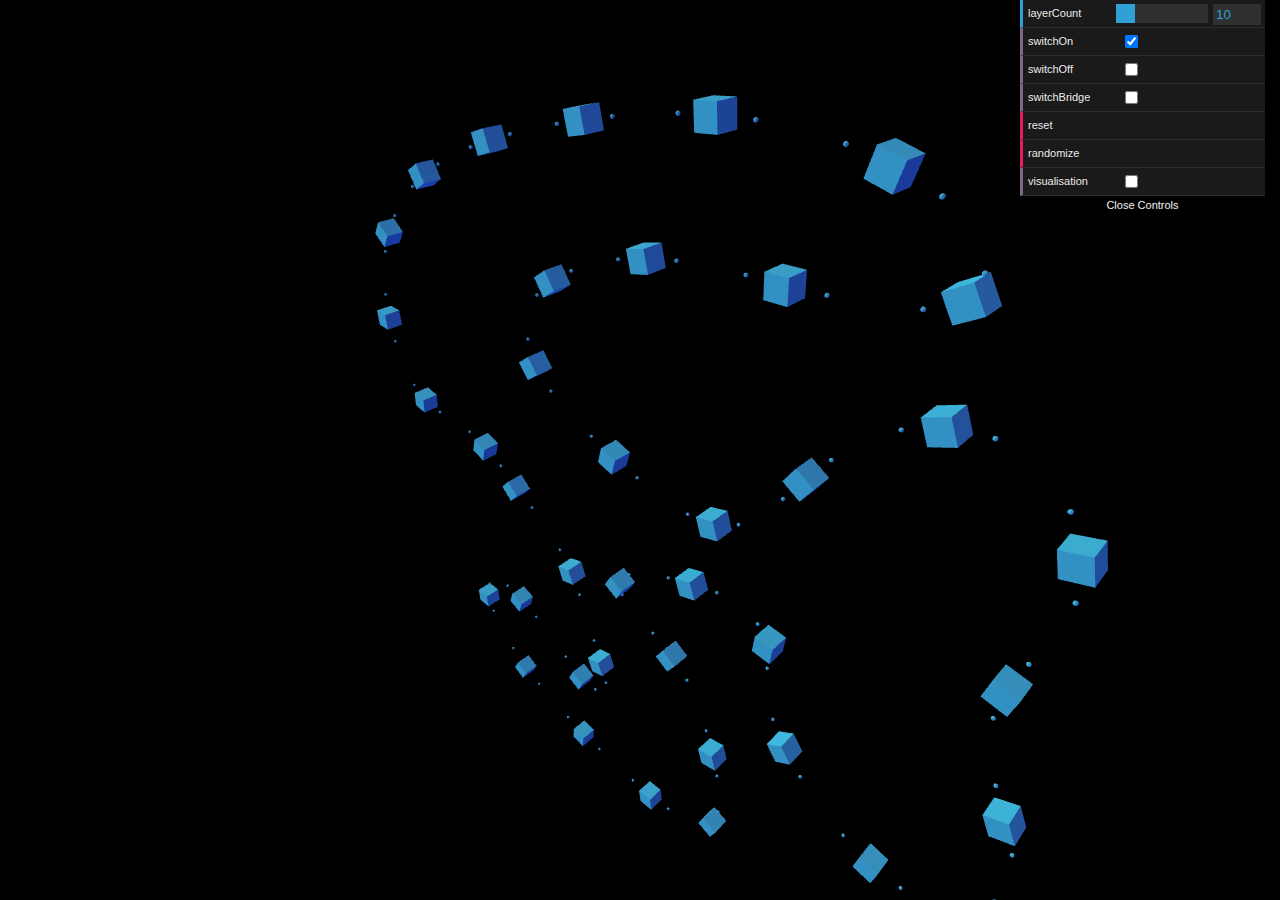
<file: index.html>
<!DOCTYPE html>
<html lang="en">
<head>

    <script src="localLibraries/dat.gui.min.js"></script>
<!--    <script src="localLibraries/Stats.min.js"></script>-->
    <script src="localLibraries/three.min.js"></script>
    <script src="localLibraries/GLTFLoader.js"></script>
    <script src="localLibraries/DRACOLoader.js"></script>
<!--    <script src="draco_decoder.js"></script>-->
    <script src="localLibraries/OrbitControls.js"></script>
    <script src="localLibraries/jsts.min.js"></script>
    
<!--    <script src='https://cdnjs.cloudflare.com/ajax/libs/three.js/r128/three.min.js'></script>-->
<!--    <script src="https://cdn.rawgit.com/mrdoob/three.js/master/examples/js/loaders/GLTFLoader.js"></script>-->
<!--    <script src="https://cdn.rawgit.com/mrdoob/three.js/master/examples/js/loaders/DRACOLoader.js"></script>-->
<!--    <script src="https://cdn.rawgit.com/mrdoob/three.js/master/examples/js/controls/OrbitControls.js"></script>-->
<!--    <link rel="stylesheet" type="text/css" href="/style.css" />-->
</head>

<body style="margin:0px;background-color:#000;color:#fff;font-family:Monospace;font-size:13px;line-height:24px;overscroll-behavior:none;">

<!--
  This is the body of the page
  Look at the elements and see how they appear in the rendered page on the right
  Each element is defined using tags, with < and > indicating where each one opens and closes
  There are elements for sections of the page, images, text, and more
  The elements include attributes referenced in the CSS for the page style
-->
    <script src="dotScript.js" defer type="module"></script>
    <script src="script.js" defer type="modules"></script>

</body>
</html>
</file>
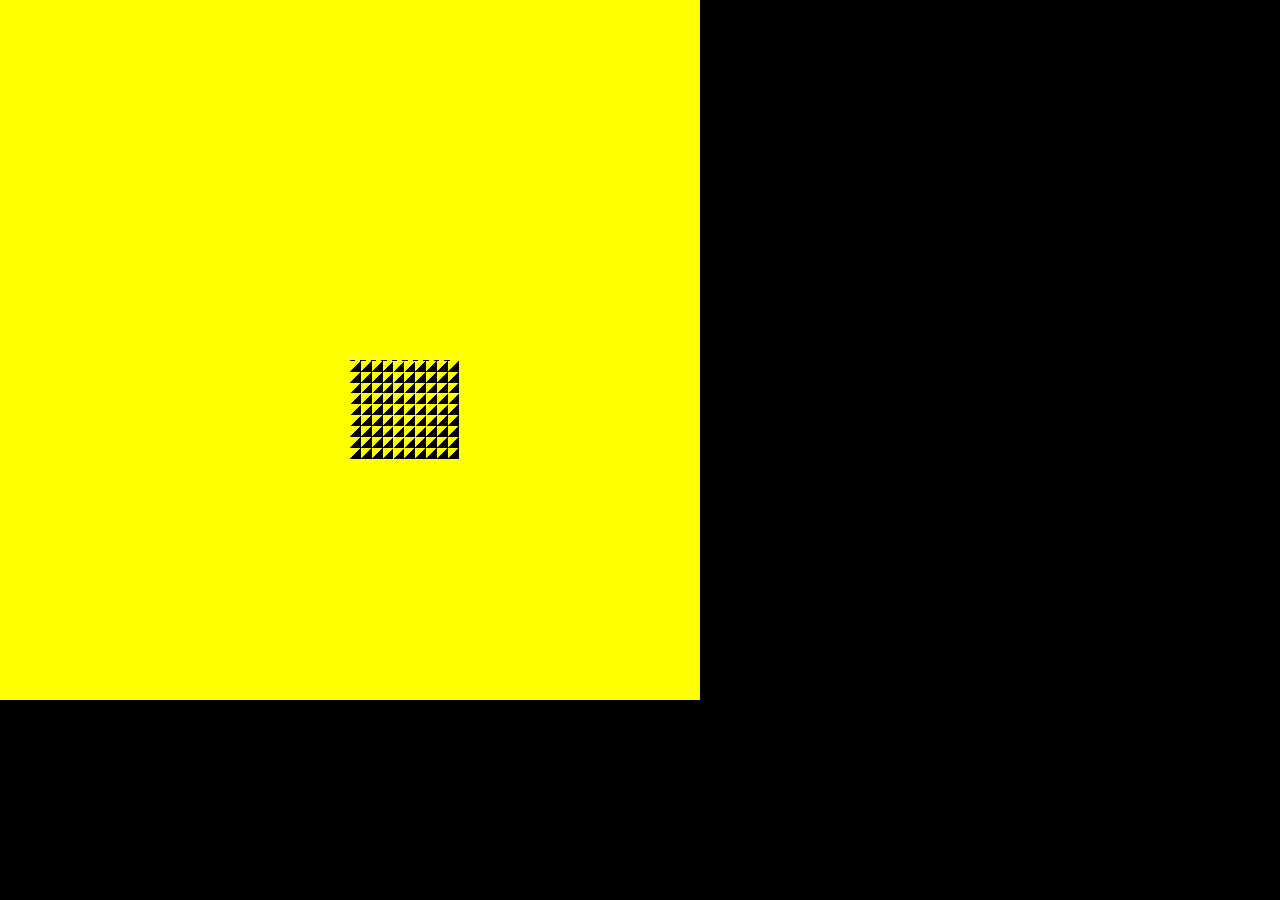
<file: testVoxelMesh.html>
<!DOCTYPE html>
<html lang="en">
<head>

    <script src="localLibraries/dat.gui.min.js"></script>
<!--    <script src="localLibraries/Stats.min.js"></script>-->
    <script src="localLibraries/three.min.js"></script>
    <script src="localLibraries/GLTFLoader.js"></script>
    <script src="localLibraries/DRACOLoader.js"></script>
<!--    <script src="draco_decoder.js"></script>-->
    <script src="localLibraries/OrbitControls.js"></script>
    <script src="localLibraries/jsts.min.js"></script>
    <script src="voxelMesh.js"></script>
    
<!--    <script src='https://cdnjs.cloudflare.com/ajax/libs/three.js/r128/three.min.js'></script>-->
<!--    <script src="https://cdn.rawgit.com/mrdoob/three.js/master/examples/js/loaders/GLTFLoader.js"></script>-->
<!--    <script src="https://cdn.rawgit.com/mrdoob/three.js/master/examples/js/loaders/DRACOLoader.js"></script>-->
<!--    <script src="https://cdn.rawgit.com/mrdoob/three.js/master/examples/js/controls/OrbitControls.js"></script>-->
<!--    <link rel="stylesheet" type="text/css" href="/style.css" />-->
</head>

<body style="margin:0px;background-color:#000;color:#fff;font-family:Monospace;font-size:13px;line-height:24px;overscroll-behavior:none;">
    <canvas id="myCanvas" width="700" height="700"></canvas>
<!--
  This is the body of the page
  Look at the elements and see how they appear in the rendered page on the right
  Each element is defined using tags, with < and > indicating where each one opens and closes
  There are elements for sections of the page, images, text, and more
  The elements include attributes referenced in the CSS for the page style
-->
    <!-- <script src="voxelMesh.js" defer type="module"></script> -->
    <script src="simpleObject.js" defer type="module"></script>

</body>
</html>
</file>
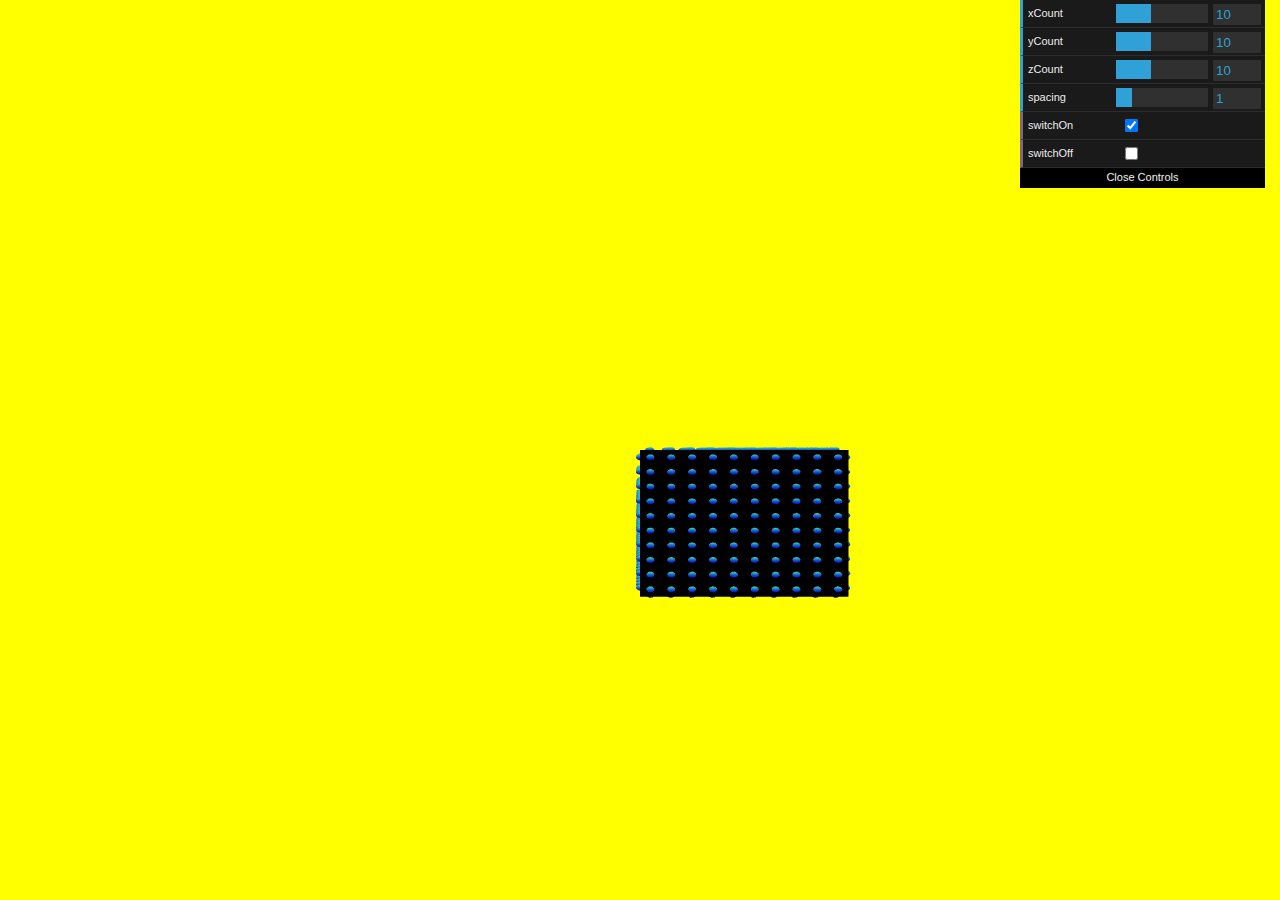
<file: voxelatedFacade/testVoxelMesh.html>
<!DOCTYPE html>
<html lang="en">
<head>

    <script src="../localLibraries/dat.gui.min.js"></script>
<!--    <script src="localLibraries/Stats.min.js"></script>-->
    <script src="../localLibraries/three.min.js"></script>
    <script src="../localLibraries/GLTFLoader.js"></script>
    <script src="../localLibraries/DRACOLoader.js"></script>
<!--    <script src="draco_decoder.js"></script>-->
    <script src="../localLibraries/OrbitControls.js"></script>
    <script src="../localLibraries/jsts.min.js"></script>
    <script src="voxelMesh.js"></script>
    
<!--    <script src='https://cdnjs.cloudflare.com/ajax/libs/three.js/r128/three.min.js'></script>-->
<!--    <script src="https://cdn.rawgit.com/mrdoob/three.js/master/examples/js/loaders/GLTFLoader.js"></script>-->
<!--    <script src="https://cdn.rawgit.com/mrdoob/three.js/master/examples/js/loaders/DRACOLoader.js"></script>-->
<!--    <script src="https://cdn.rawgit.com/mrdoob/three.js/master/examples/js/controls/OrbitControls.js"></script>-->
<!--    <link rel="stylesheet" type="text/css" href="/style.css" />-->
</head>

<body style="margin:0px;background-color:#000;color:#fff;font-family:Monospace;font-size:13px;line-height:24px;overscroll-behavior:none;">
<!--
  This is the body of the page
  Look at the elements and see how they appear in the rendered page on the right
  Each element is defined using tags, with < and > indicating where each one opens and closes
  There are elements for sections of the page, images, text, and more
  The elements include attributes referenced in the CSS for the page style
-->
    <!-- <script src="voxelMesh.js" defer type="module"></script> -->
    <script src="script.js" defer type="module"></script>
    <script src="simpleObject.js" defer type="module"></script>

</body>
</html>
</file>
<file: style.css>
/*!*******************************************************************************/
/*START Glitch hello-app default styles*/

/*The styles in this section do some minimal CSS resets, set default fonts and*/
/*colors, and handle the layout for our footer and "Remix on Glitch" button. If*/
/*you're new to CSS they may seem a little complicated, but you can scroll down*/
/*to this section's matching END comment to see page-specific styles.*/
/*******************************************************************************!*/


/*!**/
/*  The style rules specify elements by type and by attributes such as class and ID*/
/*  Each section indicates an element or elements, then lists the style properties to apply*/
/*  See if you can cross-reference the rules in this file with the elements in index.html*/
/**!*/

/*!* Our default values set as CSS variables *!*/
/*:root {*/
/*    --color-bg: #69F7BE;*/
/*    --color-text-main: #000000;*/
/*    --color-primary: #FFFF00;*/
/*    --wrapper-height: 87vh;*/
/*    --image-max-width: 300px;*/
/*    --image-margin: 3rem;*/
/*    --font-family: "HK Grotesk";*/
/*    --font-family-header: "HK Grotesk";*/
/*}*/

/*!* Basic page style resets *!*/
/** {*/
/*    box-sizing: border-box;*/
/*}*/
/*[hidden] {*/
/*    display: none !important;*/
/*}*/

/*!* Import fonts *!*/
/*@font-face {*/
/*    font-family: HK Grotesk;*/
/*    src: url("https://cdn.glitch.com/605e2a51-d45f-4d87-a285-9410ad350515%2FHKGrotesk-Regular.otf?v=1603136326027")*/
/*    format("opentype");*/
/*}*/
/*@font-face {*/
/*    font-family: HK Grotesk;*/
/*    font-weight: bold;*/
/*    src: url("https://cdn.glitch.com/605e2a51-d45f-4d87-a285-9410ad350515%2FHKGrotesk-Bold.otf?v=1603136323437")*/
/*    format("opentype");*/
/*}*/

/*!* Our remix on glitch button *!*/
/*.btn--remix {*/
/*    font-family: HK Grotesk;*/
/*    padding: 0.75rem 1rem;*/
/*    font-size: 1.1rem;*/
/*    line-height: 1rem;*/
/*    font-weight: 500;*/
/*    height: 2.75rem;*/
/*    align-items: center;*/
/*    cursor: pointer;*/
/*    background: #FFFFFF;*/
/*    border: 1px solid #000000;*/
/*    box-sizing: border-box;*/
/*    border-radius: 4px;*/
/*    text-decoration: none;*/
/*    color: #000;*/
/*    white-space: nowrap;*/
/*    margin-left: auto;*/
/*}*/
/*.btn--remix img {*/
/*    margin-right: 0.5rem;*/
/*}*/
/*.btn--remix:hover {*/
/*    background-color: #D0FFF1;*/
/*}*/

/*!* Navigation grid *!*/
/*.footer {*/
/*    display: flex;*/
/*    justify-content: space-between;*/
/*    margin: 1rem auto 0;*/
/*    padding: 1rem 0 0.75rem 0;*/
/*    width: 100%;*/
/*    flex-wrap: wrap;*/
/*    border-top: 4px solid #fff;*/
/*}*/

/*.footer a:not(.btn--remix):link,*/
/*a:not(.btn--remix):visited {*/
/*    font-family: HK Grotesk;*/
/*    font-style: normal;*/
/*    font-weight: normal;*/
/*    font-size: 1.1rem;*/
/*    color: #000;*/
/*    text-decoration: none;*/
/*    border-style: none;*/
/*}*/
/*.footer a:hover {*/
/*    background: var(--color-primary);*/
/*}*/

/*.footer .links {*/
/*    padding: 0.5rem 1rem 1.5rem;*/
/*    white-space: nowrap;*/
/*}*/

/*.divider {*/
/*    padding: 0 1rem;*/
/*}*/
/*!*******************************************************************************/
/*END Glitch hello-app default styles*/
/*******************************************************************************!*/

/*body {*/
/*    font-family: HK Grotesk;*/
/*    background-color: var(--color-bg);*/
/*}*/

/*!* Page structure *!*/
/*.wrapper {*/
/*    min-height: var(--wrapper-height);*/
/*    display: grid;*/
/*    place-items: center;*/
/*    margin: 0 1rem;*/
/*}*/
/*.content {*/
/*    display: flex;*/
/*    flex-direction: column;*/
/*    align-items: center;*/
/*    justify-content: center;*/
/*}*/

/*!* Very light scaling for our illustration *!*/
/*.title {*/
/*    color: #2800FF;*/
/*    font-family: HK Grotesk;*/
/*    font-style: normal;*/
/*    font-weight: bold;*/
/*    font-size: 100px;*/
/*    line-height: 105%;*/
/*    margin: 0;*/
/*}*/

/*!* Very light scaling for our illustration *!*/
/*.illustration {*/
/*    max-width: 100%;*/
/*    max-height: var(--image-max-width);*/
/*    margin-top: var(--image-margin);*/
/*}*/

/*!* Instructions *!*/
/*.instructions {*/
/*    margin: 1rem auto 0;*/
/*}*/

/*!* Button - Add it from the README instructions *!*/
/*button,*/
/*input {*/
/*    font-family: inherit;*/
/*    font-size: 100%;*/
/*    background: #FFFFFF;*/
/*    border: 1px solid #000000;*/
/*    box-sizing: border-box;*/
/*    border-radius: 4px;*/
/*    padding: 0.5rem 1rem;*/
/*    transition: 500ms;*/
/*}*/

/*!* Subheading *!*/
/*h2 {*/
/*    color: #2800FF;*/
/*}*/

/*!* Interactive image *!*/
/*.illustration:active {*/
/*    transform: translateY(5px);*/
/*}*/

/*!* Button rotate*/
/*- Toggling this class on and off will rotate it forward and back*/
/*- The button transition property above determines the speed of rotation (500ms)*/
/**!*/
/*.rotated {*/
/*    transform: rotate(360deg);*/
/*}*/
body {
    margin: 0px;
    background-color: #000;
    color: #fff;
    font-family: Monospace;
    font-size: 13px;
    line-height: 24px;
    overscroll-behavior: none;
}
</file>
